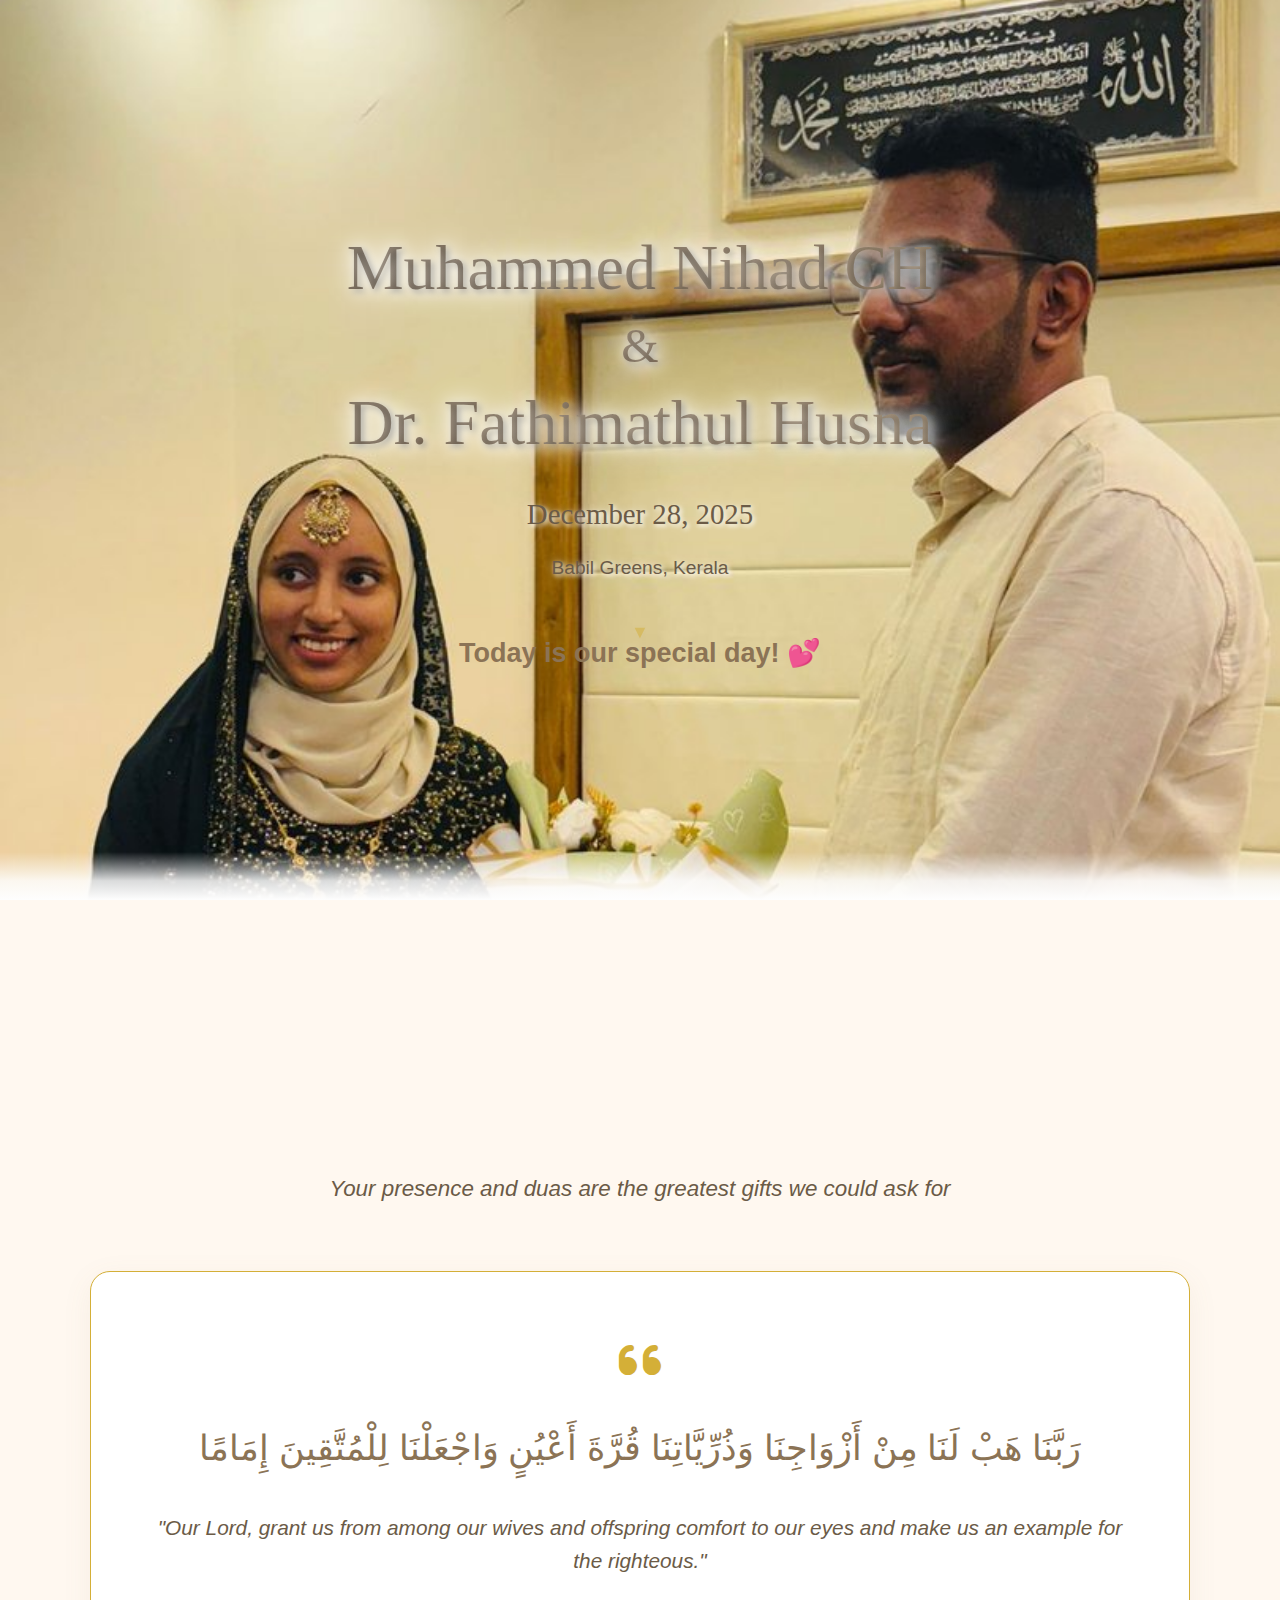
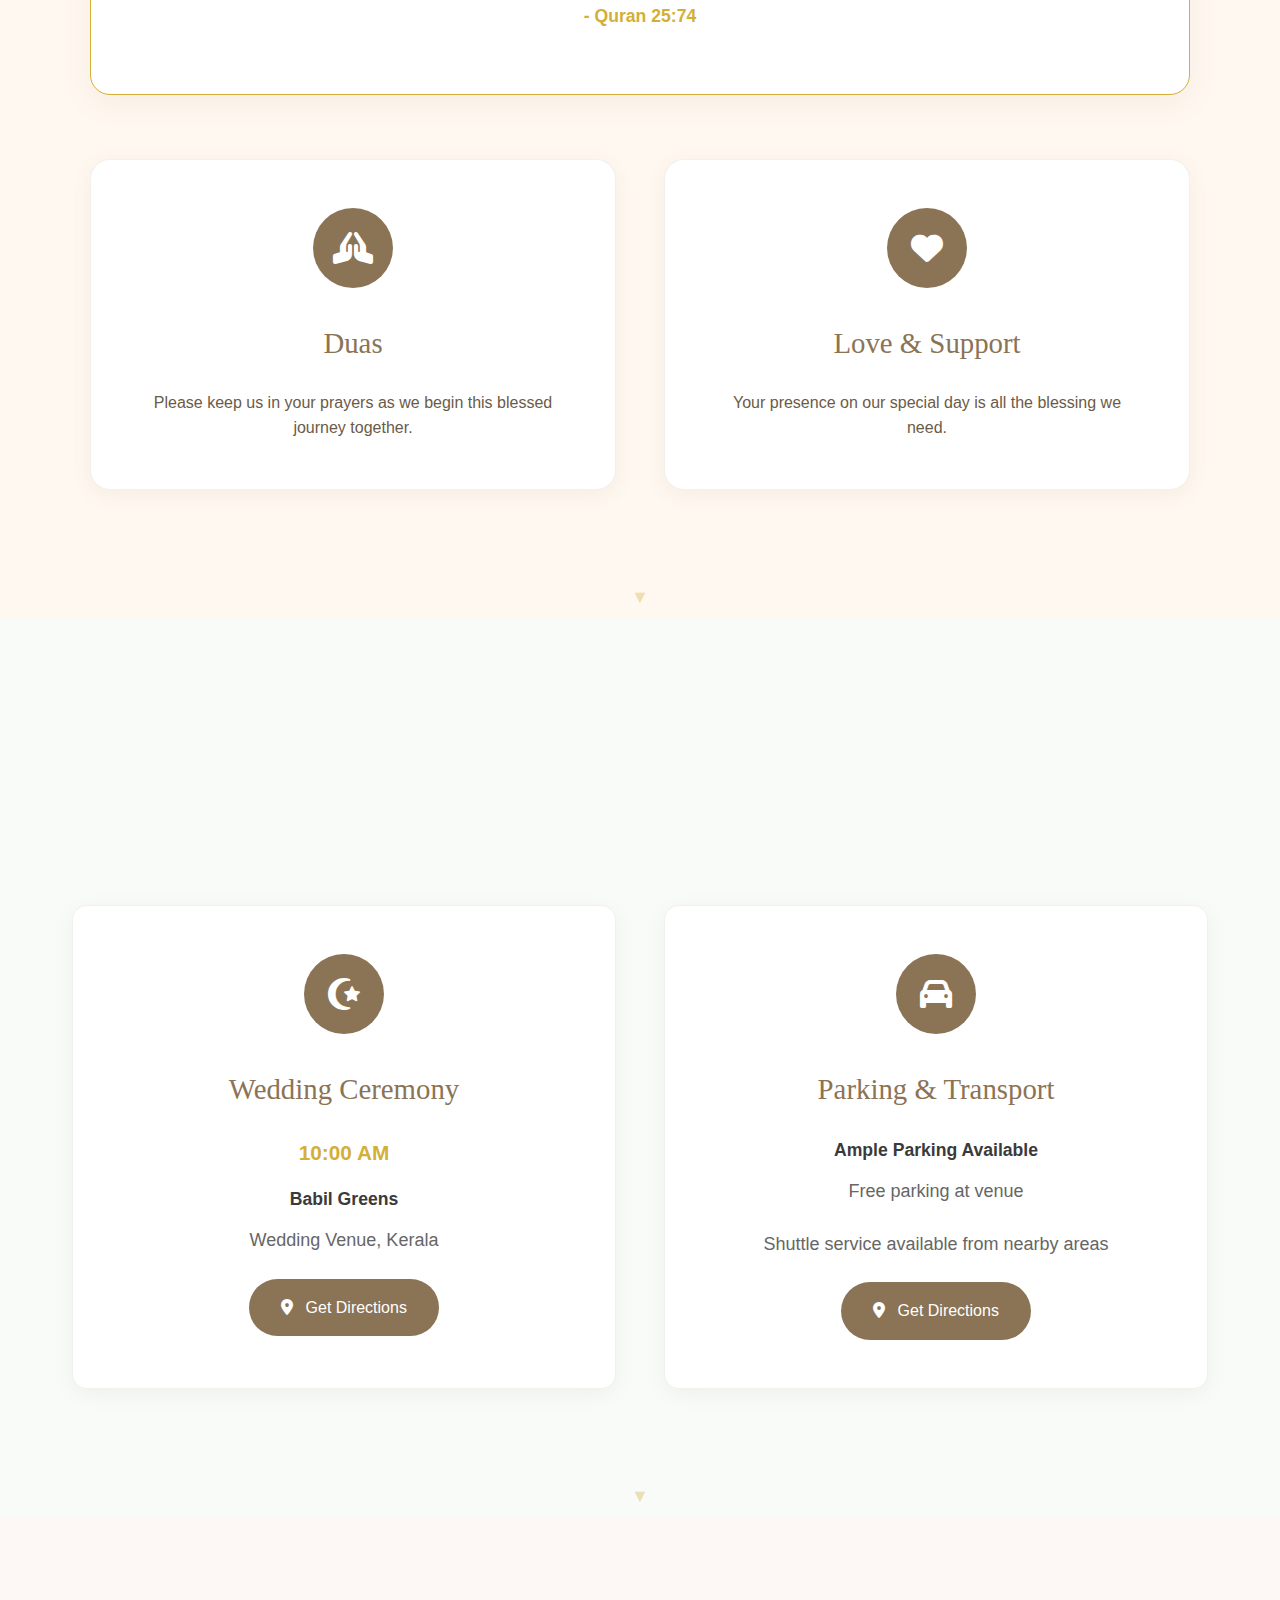
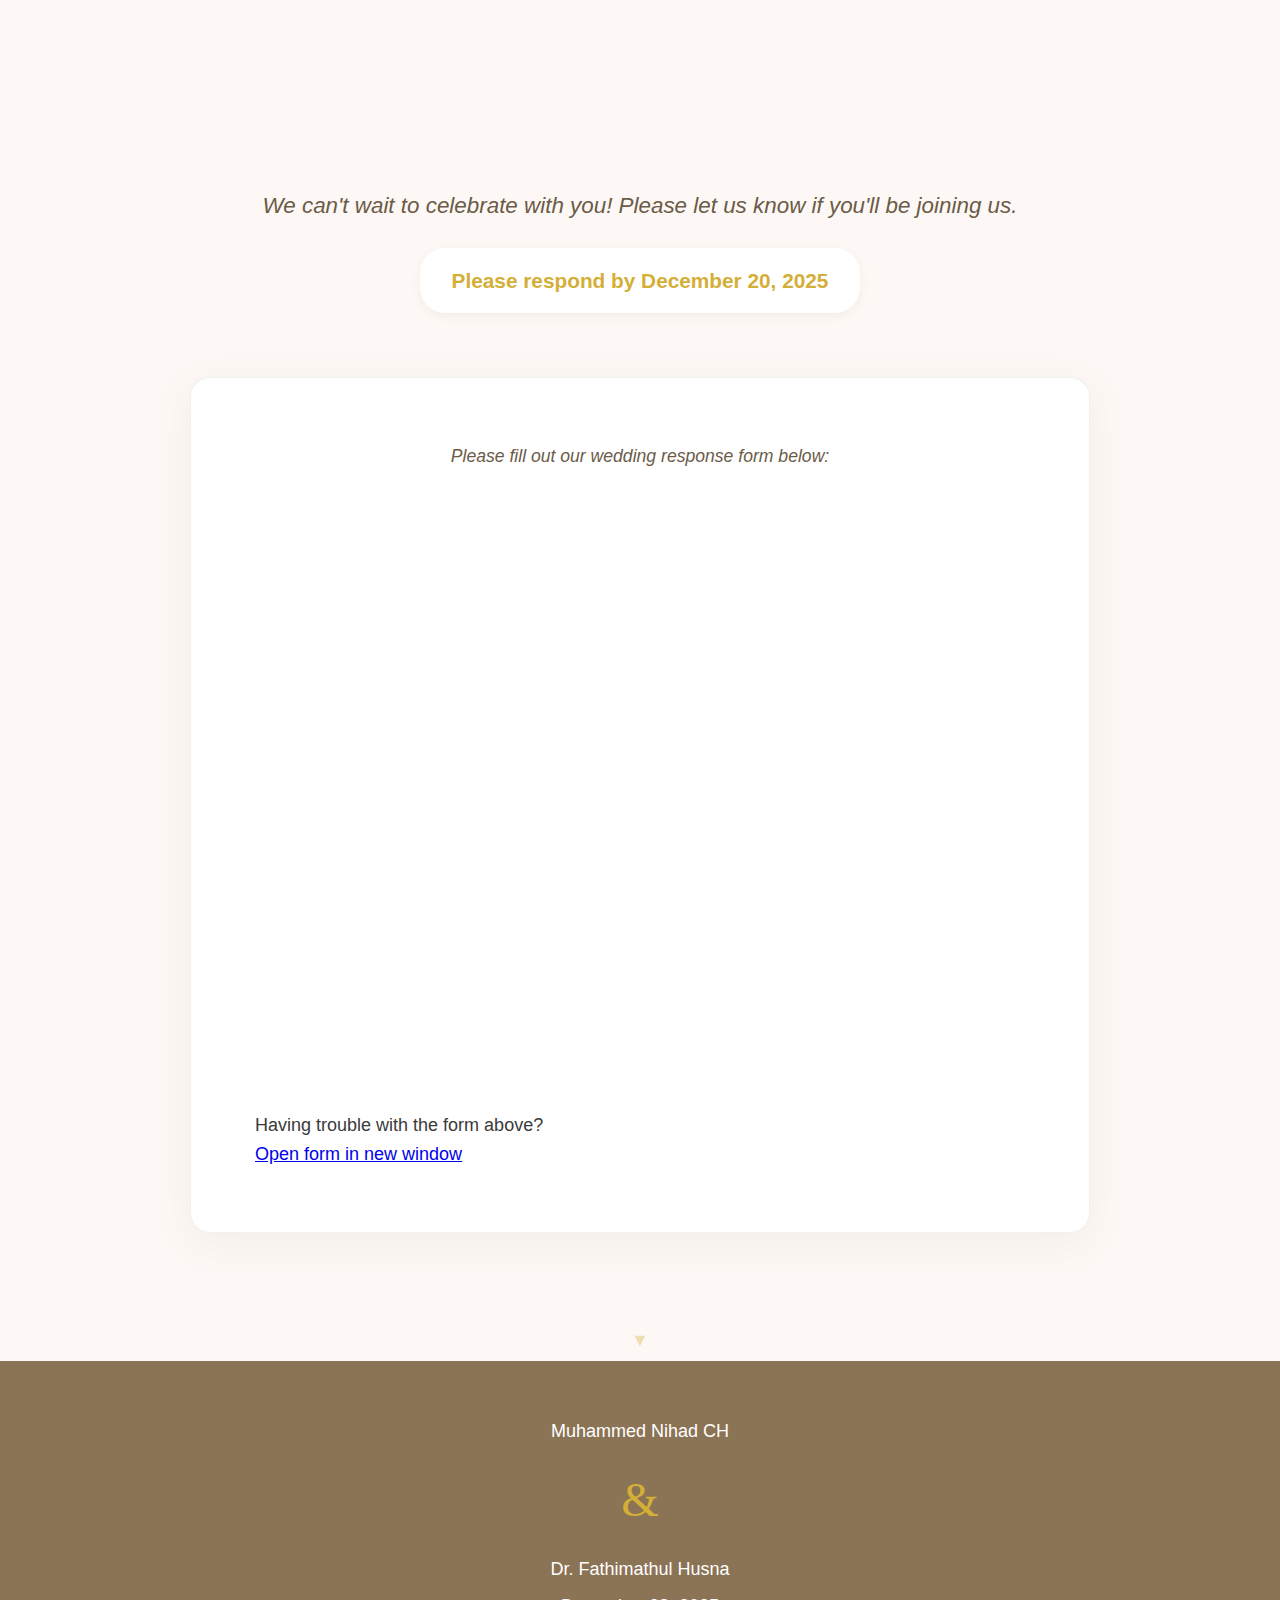
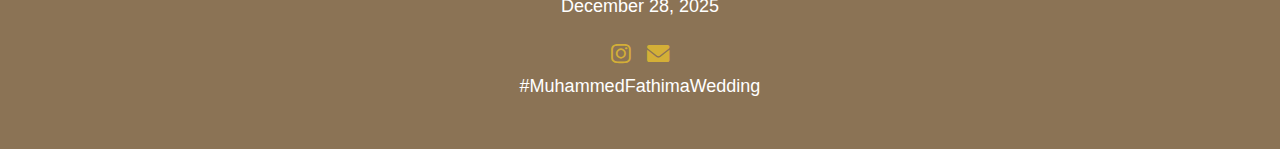
<file: index.html>
<!DOCTYPE html>
<html lang="en">
<head>
    <meta charset="UTF-8">
    <meta name="viewport" content="width=device-width, initial-scale=1.0">
    
    <!-- Mobile-friendly Security Headers -->
    <meta http-equiv="Content-Security-Policy" content="default-src 'self' 'unsafe-inline' 'unsafe-eval' https: data: blob:; script-src 'self' 'unsafe-inline' 'unsafe-eval' https:; style-src 'self' 'unsafe-inline' https:; img-src 'self' https: data: blob:; font-src 'self' https: data:; frame-src 'self' https:; connect-src 'self' https:;">
    <meta http-equiv="X-Content-Type-Options" content="nosniff">
    <meta http-equiv="Referrer-Policy" content="no-referrer-when-downgrade">
    
    <!-- Mobile viewport optimization -->
    <meta name="mobile-web-app-capable" content="yes">
    <meta name="apple-mobile-web-app-capable" content="yes">
    <meta name="apple-mobile-web-app-status-bar-style" content="default">
    <meta name="format-detection" content="telephone=no">
    
    <!-- Mobile compatibility -->
    <!-- Fallback for JavaScript-disabled browsers -->
    <noscript>
        <style>
            .hero { min-height: 400px !important; }
            .countdown { display: none !important; }
        </style>
    </noscript>
    
    <!-- Smart HTTPS redirect (no loops) -->
    <script>
        // Only redirect once and prevent loops
        (function() {
            var redirected = sessionStorage.getItem('https_redirected');
            
            // Only redirect if we haven't already done so and we're not on HTTPS
            if (!redirected && location.protocol !== 'https:' && location.hostname !== 'localhost') {
                sessionStorage.setItem('https_redirected', 'true');
                location.replace('https://muhnihch.github.io/wedding/');
                return;
            }
            
            // Clear the redirect flag if we're on HTTPS
            if (location.protocol === 'https:' && redirected) {
                sessionStorage.removeItem('https_redirected');
            }
        })();
    </script>
    
    <title>Our Wedding - Muhammed & Dr. Fathimathul Husna</title>
    
    <!-- Base styles for all devices -->
    <link rel="stylesheet" href="styles-base.css">

    <!-- Social sharing (Open Graph & Twitter Cards) -->
    <meta property="og:title" content="Muhammed & Dr. Husna — Wedding Invitation">
    <meta property="og:description" content="Join us on December 28, 2025 at Babil Greens, Kerala. Your duas & blessings mean the world to us.">
    <meta property="og:type" content="website">
    <meta property="og:url" content="https://nihadfathiwedding.info/">
    <meta property="og:image" content="https://nihadfathiwedding.info/assets/share.png?v=3">
    <meta property="og:image:secure_url" content="https://nihadfathiwedding.info/assets/share.png?v=3">
    <meta property="og:image:width" content="1200">
    <meta property="og:image:height" content="630">
    <meta property="og:image:alt" content="Muhammed & Husna Wedding Invitation">
    <meta property="og:image:type" content="image/png">
    <!-- Fallback SVG for platforms that support it -->
    <meta property="og:image" content="https://nihadfathiwedding.info/assets/share.svg">
    <meta property="og:site_name" content="Muhammed & Husna Wedding">

    <meta name="twitter:card" content="summary_large_image">
    <meta name="twitter:title" content="Muhammed & Dr. Husna — Wedding Invitation">
    <meta name="twitter:description" content="December 28, 2025 • Babil Greens, Kerala. We’d love to celebrate with you.">
    <meta name="twitter:image" content="https://nihadfathiwedding.info/assets/share.png?v=3">
    
    <!-- Desktop styles -->
    <link rel="stylesheet" href="styles-desktop-clean.css" media="screen and (min-width: 769px)">
    
    <!-- Mobile styles -->
    <link rel="stylesheet" href="styles-mobile-clean.css" media="screen and (max-width: 768px)">
    
    <!-- Fallback for older browsers -->
    <link rel="stylesheet" href="styles.css" media="screen and (max-width: 0px)">
    
    <!-- Progressive Web App -->
    <link rel="manifest" href="/manifest.json">
    <meta name="theme-color" content="#d4b896">
    
    <!-- Fonts and Icons -->
    <link href="https://fonts.googleapis.com/css2?family=Dancing+Script:wght@400;700&family=Playfair+Display:wght@300;400;700&family=Open+Sans:wght@300;400;600&display=swap" rel="stylesheet">
    <link rel="stylesheet" href="https://cdnjs.cloudflare.com/ajax/libs/font-awesome/6.0.0/css/all.min.css">
</head>
<body>


    <!-- Hero Section -->
    <section id="home" class="hero">
        <div class="hero-content">
            <h1 class="hero-title">
                <span class="groom-name">Muhammed Nihad CH</span>
                <span class="ampersand">&</span>
                <span class="bride-name">Dr. Fathimathul Husna</span>
            </h1>
            <p class="hero-date">December 28, 2025</p>
            <p class="hero-location">Babil Greens, Kerala</p>
            <div class="countdown" id="countdown">
                <div class="countdown-item">
                    <span class="countdown-number" id="days">00</span>
                    <span class="countdown-label">Days</span>
                </div>
                <div class="countdown-item">
                    <span class="countdown-number" id="hours">00</span>
                    <span class="countdown-label">Hours</span>
                </div>
                <div class="countdown-item">
                    <span class="countdown-number" id="minutes">00</span>
                    <span class="countdown-label">Minutes</span>
                </div>
                <div class="countdown-item">
                    <span class="countdown-number" id="seconds">00</span>
                    <span class="countdown-label">Seconds</span>
                </div>
            </div>
            <div class="scroll-hint" aria-hidden="true">▼</div>
        </div>
    </section>


    <!-- Blessings Section -->
    <section id="registry" class="registry-section section-scroll-hint">
        <div class="container">
            <h2 class="section-title">Your Duas & Blessings</h2>
            <p class="registry-subtitle">Your presence and duas are the greatest gifts we could ask for</p>
            
            <div class="blessings-content">
                <div class="islamic-quote">
                    <i class="fas fa-quote-left"></i>
                    <p class="arabic-text">رَبَّنَا هَبْ لَنَا مِنْ أَزْوَاجِنَا وَذُرِّيَّاتِنَا قُرَّةَ أَعْيُنٍ وَاجْعَلْنَا لِلْمُتَّقِينَ إِمَامًا</p>
                    <p class="translation">"Our Lord, grant us from among our wives and offspring comfort to our eyes and make us an example for the righteous."</p>
                    <p class="reference">- Quran 25:74</p>
                </div>
                
                <div class="blessing-cards">
                    <div class="blessing-card">
                        <div class="blessing-icon">
                            <i class="fas fa-hands-praying"></i>
                        </div>
                        <h3>Duas</h3>
                        <p>Please keep us in your prayers as we begin this blessed journey together.</p>
                    </div>
                    
                    <div class="blessing-card">
                        <div class="blessing-icon">
                            <i class="fas fa-heart"></i>
                        </div>
                        <h3>Love & Support</h3>
                        <p>Your presence on our special day is all the blessing we need.</p>
                    </div>
                </div>
            </div>
        </div>
    </section>

    <!-- Wedding Details Section -->
    <section id="details" class="details-section section-scroll-hint">
        <div class="container">
            <h2 class="section-title">Wedding Details</h2>
            <div class="details-grid">
                <div class="detail-card">
                    <div class="detail-icon">
                        <i class="fas fa-star-and-crescent"></i>
                    </div>
                    <h3>Wedding Ceremony</h3>
                    <p class="detail-time">10:00 AM</p>
                    <p class="detail-venue">Babil Greens</p>
                    <p class="detail-address">Wedding Venue, Kerala</p>
                    <a href="https://maps.app.goo.gl/nqvSmY2Jp6WK8e1t5" class="detail-button" target="_blank">
                        <i class="fas fa-map-marker-alt"></i> Get Directions
                    </a>
                </div>
                <div class="detail-card">
                    <div class="detail-icon">
                        <i class="fas fa-car"></i>
                    </div>
                    <h3>Parking & Transport</h3>
                    <p class="detail-venue">Ample Parking Available</p>
                    <p class="detail-address">Free parking at venue</p>
                    <p class="detail-info">Shuttle service available from nearby areas</p>
                    <a href="https://maps.app.goo.gl/nqvSmY2Jp6WK8e1t5" class="detail-button" target="_blank">
                        <i class="fas fa-map-marker-alt"></i> Get Directions
                    </a>
                </div>

            </div>
        </div>
    </section>

    <!-- RSVP Section -->
    <section id="rsvp" class="rsvp-section section-scroll-hint">
        <div class="container">
            <h2 class="section-title">Join Our Celebration</h2>
            <p class="rsvp-subtitle">We can't wait to celebrate with you! Please let us know if you'll be joining us.</p>
            <p class="rsvp-deadline">Please respond by December 20, 2025</p>
            
            <div class="google-form-container">
                <p class="form-instruction">Please fill out our wedding response form below:</p>
                
                <iframe 
                    src="https://docs.google.com/forms/d/e/1FAIpQLSeBQU91NaduWyIlPcv9bvi68wwDiBFOABbEkFS7-Wv5shAfHA/viewform?embedded=true" 
                    width="100%" 
                    height="1400" 
                    frameborder="0" 
                    marginheight="0" 
                    marginwidth="0"
                    class="google-form-iframe">
                    Loading…
                </iframe>
                
                <div class="form-fallback">
                    <p>Having trouble with the form above?</p>
                    <a href="https://docs.google.com/forms/d/e/1FAIpQLSeBQU91NaduWyIlPcv9bvi68wwDiBFOABbEkFS7-Wv5shAfHA/viewform" 
                       target="_blank" 
                       class="form-link">Open form in new window</a>
                </div>
            </div>
        </div>
    </section>

    <!-- Footer -->
    <footer class="footer">
        <div class="container">
            <div class="footer-content">
                <div class="footer-names">
                    <span class="groom-name">Muhammed Nihad CH</span>
                    <span class="ampersand">&</span>
                    <span class="bride-name">Dr. Fathimathul Husna</span>
                </div>
                <div class="footer-date">December 28, 2025</div>
                <div class="footer-social">
                    <a href="https://instagram.com" target="_blank" aria-label="Instagram" class="footer-icon">
                        <i class="fab fa-instagram"></i>
                    </a>
                    <a href="mailto:example@mail.com" aria-label="Email" class="footer-icon">
                        <i class="fas fa-envelope"></i>
                    </a>
                </div>
                <div class="footer-hashtag">#MuhammedFathimaWedding</div>
            </div>
        </div>
    </footer>



    <script src="script.js"></script>
</body>
</html>
</file>
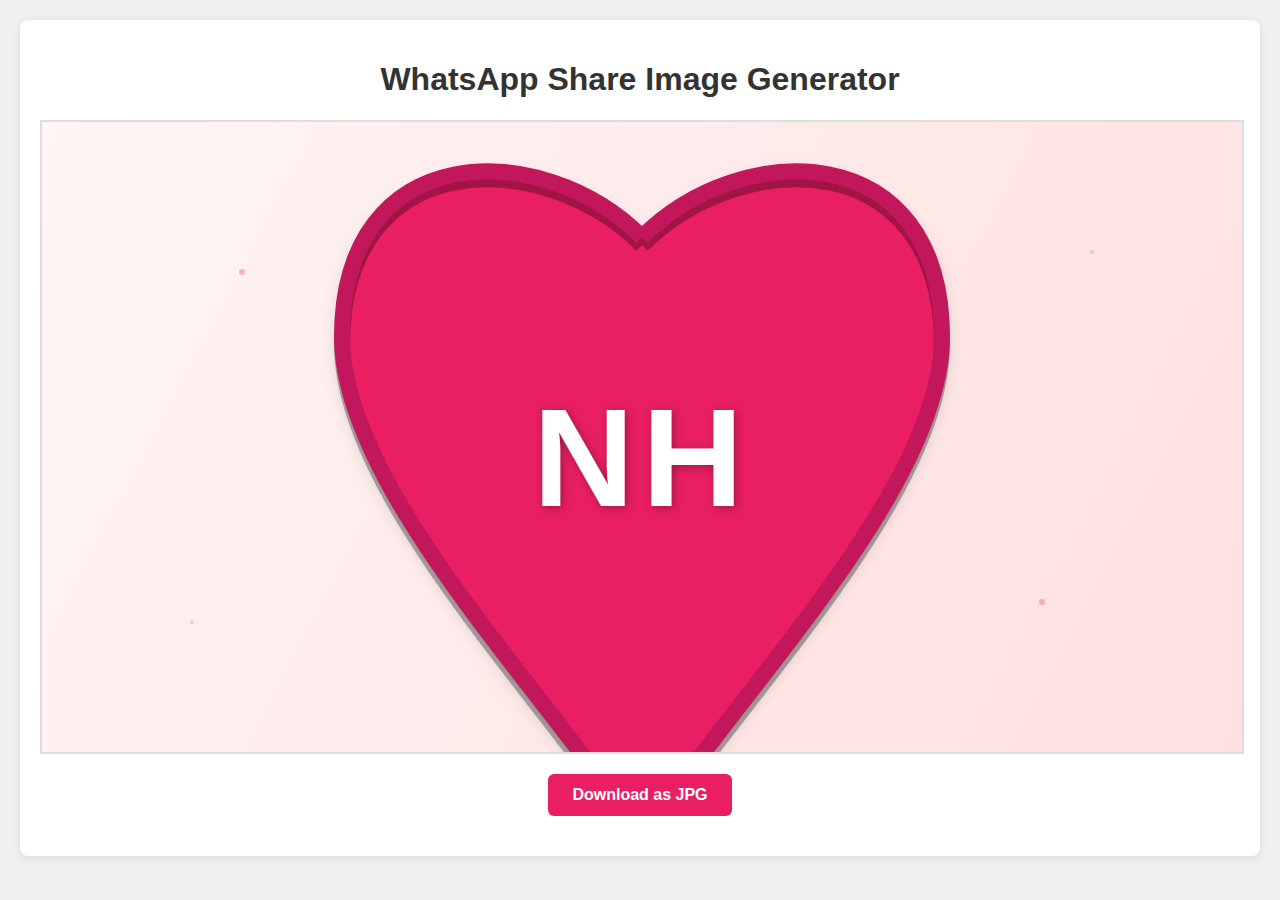
<file: generate-share-image.html>
<!DOCTYPE html>
<html lang="en">
<head>
    <meta charset="UTF-8">
    <meta name="viewport" content="width=device-width, initial-scale=1.0">
    <title>Generate Share Image</title>
    <style>
        body {
            margin: 0;
            padding: 20px;
            background: #f0f0f0;
            font-family: Arial, sans-serif;
        }
        .container {
            max-width: 1240px;
            margin: 0 auto;
            background: white;
            padding: 20px;
            border-radius: 8px;
            box-shadow: 0 2px 10px rgba(0,0,0,0.1);
        }
        canvas {
            border: 2px solid #ddd;
            display: block;
            margin: 20px auto;
        }
        button {
            display: block;
            margin: 20px auto;
            padding: 12px 24px;
            background: #e91e63;
            color: white;
            border: none;
            border-radius: 6px;
            font-size: 16px;
            cursor: pointer;
            font-weight: bold;
        }
        button:hover {
            background: #c2185b;
        }
        h1 {
            text-align: center;
            color: #333;
        }
    </style>
</head>
<body>
    <div class="container">
        <h1>WhatsApp Share Image Generator</h1>
        <canvas id="shareCanvas" width="1200" height="630"></canvas>
        <button onclick="downloadImage()">Download as JPG</button>
    </div>

    <script>
        const canvas = document.getElementById('shareCanvas');
        const ctx = canvas.getContext('2d');

        // Create gradient background
        const gradient = ctx.createLinearGradient(0, 0, 1200, 630);
        gradient.addColorStop(0, '#fff5f5');
        gradient.addColorStop(1, '#ffe0e0');
        ctx.fillStyle = gradient;
        ctx.fillRect(0, 0, 1200, 630);

        // Draw heart shape
        function drawHeart(x, y, size) {
            ctx.save();
            ctx.translate(x, y);
            ctx.scale(size / 200, size / 200);
            
            // Heart path
            ctx.beginPath();
            ctx.moveTo(0, -100);
            ctx.bezierCurveTo(-50, -150, -150, -150, -150, -50);
            ctx.bezierCurveTo(-150, 25, -50, 125, 0, 200);
            ctx.bezierCurveTo(50, 125, 150, 25, 150, -50);
            ctx.bezierCurveTo(150, -150, 50, -150, 0, -100);
            
            // Shadow
            ctx.shadowColor = 'rgba(0, 0, 0, 0.3)';
            ctx.shadowBlur = 20;
            ctx.shadowOffsetX = 0;
            ctx.shadowOffsetY = 8;
            
            // Fill heart
            ctx.fillStyle = '#e91e63';
            ctx.fill();
            
            // Stroke
            ctx.shadowBlur = 0;
            ctx.strokeStyle = '#c2185b';
            ctx.lineWidth = 8;
            ctx.stroke();
            
            ctx.restore();
        }

        // Draw NH text
        function drawText() {
            ctx.save();
            ctx.translate(600, 315);
            
            // Text shadow
            ctx.shadowColor = 'rgba(0, 0, 0, 0.3)';
            ctx.shadowBlur = 10;
            ctx.shadowOffsetX = 2;
            ctx.shadowOffsetY = 2;
            
            ctx.fillStyle = '#ffffff';
            ctx.font = 'bold 140px Arial, sans-serif';
            ctx.textAlign = 'center';
            ctx.textBaseline = 'middle';
            ctx.letterSpacing = '8px';
            ctx.fillText('NH', 0, 30);
            
            ctx.restore();
        }

        // Draw decorative dots
        function drawDots() {
            ctx.fillStyle = '#e91e63';
            ctx.globalAlpha = 0.3;
            ctx.beginPath();
            ctx.arc(200, 150, 3, 0, Math.PI * 2);
            ctx.fill();
            
            ctx.beginPath();
            ctx.arc(1000, 480, 3, 0, Math.PI * 2);
            ctx.fill();
            
            ctx.globalAlpha = 0.2;
            ctx.beginPath();
            ctx.arc(150, 500, 2, 0, Math.PI * 2);
            ctx.fill();
            
            ctx.beginPath();
            ctx.arc(1050, 130, 2, 0, Math.PI * 2);
            ctx.fill();
            
            ctx.globalAlpha = 1;
        }

        // Draw everything
        drawHeart(600, 315, 400);
        drawText();
        drawDots();

        // Download function
        function downloadImage() {
            canvas.toBlob(function(blob) {
                const url = URL.createObjectURL(blob);
                const a = document.createElement('a');
                a.href = url;
                a.download = 'share.jpg';
                document.body.appendChild(a);
                a.click();
                document.body.removeChild(a);
                URL.revokeObjectURL(url);
            }, 'image/jpeg', 0.95);
        }
    </script>
</body>
</html>
</file>
<file: styles-base.css>
/* Base styles shared between mobile and desktop */
/* CSS Variables for consistent theming */
:root {
    --primary-color: #d4b896;
    --secondary-color: #b8956f;
    --accent-color: #ffffff;
    --text-dark: #2c2c2c;
    --text-light: #ffffff;
    --background-light: #ffffff;
    --cashew-light: #f5f0e8;
    --pastel-green: #e8f5e8;
    --pastel-green-light: #f0f8f0;
    --shadow: rgba(0, 0, 0, 0.1);
    --transition: all 0.3s ease;
}

/* Reset and Base Styles */
* {
    margin: 0;
    padding: 0;
    box-sizing: border-box;
}

body {
    font-family: 'Open Sans', sans-serif;
    line-height: 1.6;
    color: var(--text-dark);
    overflow-x: hidden;
}

/* Common utility classes */
.fade-in-up {
    animation: fadeInUp 0.8s ease-out;
}

@keyframes fadeInUp {
    from {
        opacity: 0;
        transform: translateY(30px);
    }
    to {
        opacity: 1;
        transform: translateY(0);
    }
}

/* Smooth scrolling */
html {
    scroll-behavior: smooth;
}
</file>
<file: styles-desktop-clean.css>
/* Desktop-specific styles for wedding website - Clean & Elegant */
/* CSS Variables for consistent theming */
:root {
    --primary-color: #8B7355;
    --secondary-color: #6B5B47;
    --accent-color: #ffffff;
    --text-dark: #3A3A3A;
    --text-light: #ffffff;
    --background-light: #ffffff;
    --soft-cream: #FFF8F0;
    --light-sage: #F8FBF8;
    --pale-blush: #FDF8F5;
    --warm-white: #FEFEFE;
    --gentle-shadow: rgba(139, 115, 85, 0.08);
    --soft-shadow: rgba(0, 0, 0, 0.05);
    --transition: all 0.3s ease;
    --gold-accent: #D4AF37;
    --section-bg: #FCFCFC;
}

/* Reset and Base Styles */
* {
    margin: 0;
    padding: 0;
    box-sizing: border-box;
}

body {
    font-family: 'Open Sans', sans-serif;
    line-height: 1.6;
    color: var(--text-dark);
    overflow-x: hidden;
    overflow-y: auto;
    -webkit-overflow-scrolling: touch; /* Smooth scrolling on all devices */
    touch-action: pan-y pinch-zoom; /* Allow vertical scroll and pinch zoom */
    font-size: 18px;
    background: var(--background-light);
}

html {
    -webkit-overflow-scrolling: touch;
    touch-action: pan-y pinch-zoom;
    scroll-behavior: smooth;
}

.container {
    max-width: 1200px;
    margin: 0 auto;
    padding: 0 2rem;
}

/* Typography */
.section-title {
    font-family: 'Playfair Display', serif;
    font-size: 3rem;
    font-weight: 400;
    text-align: center;
    margin-bottom: 3rem;
    color: var(--primary-color);
    position: relative;
}

.section-title:after {
    content: '';
    display: block;
    width: 80px;
    height: 2px;
    background: var(--gold-accent);
    margin: 1rem auto;
    border-radius: 1px;
}

/* Hero Section */
.hero {
    height: 100vh;
    min-height: 700px;
    position: relative;
    display: flex;
    align-items: center;
    justify-content: center;
    text-align: center;
    background-image: url('assets/hero-background.jpg');
    background-size: cover;
    background-position: center center;
    background-repeat: no-repeat;
    background-attachment: fixed; /* Fixed background - stays static while content scrolls */
    padding: 2rem 0;
    overflow: hidden;
}

/* Responsive background sizing for different screen sizes */
@media (max-width: 1920px) {
    .hero {
        background-size: cover;
        background-position: center center;
    }
}

@media (max-width: 1440px) {
    .hero {
        background-size: cover;
        background-position: center 30%;
    }
}

@media (max-width: 1024px) {
    .hero {
        background-position: center 40%;
    }
}

/* Overlay for text readability */
.hero-overlay {
    position: absolute;
    top: 0;
    left: 0;
    width: 100%;
    height: 100%;
    background: linear-gradient(
        135deg,
        rgba(245, 240, 232, 0.75) 0%,
        rgba(255, 255, 255, 0.85) 50%,
        rgba(245, 240, 232, 0.75) 100%
    );
    z-index: 1;
    pointer-events: none;
}

.hero::after {
    content: '';
    position: absolute;
    bottom: 0;
    left: 0;
    right: 0;
    height: 48px;
    background: linear-gradient(
        to bottom,
        rgba(254, 254, 254, 0) 0%,
        rgba(254, 254, 254, 0.85) 60%,
        rgba(254, 254, 254, 1) 100%
    );
    pointer-events: none;
}

.scroll-hint {
    position: absolute;
    bottom: 28px;
    left: 50%;
    transform: translateX(-50%);
    font-size: 18px;
    color: var(--gold-accent);
    opacity: 0.5;
    pointer-events: none;
}

/* Subtle scroll hint chevron for sections (desktop) */
.section-scroll-hint {
    position: relative;
}

.section-scroll-hint::after {
    content: '▼';
    position: absolute;
    bottom: 12px;
    left: 50%;
    transform: translateX(-50%);
    font-size: 18px;
    line-height: 1;
    color: var(--gold-accent);
    opacity: 0.35;
    pointer-events: none;
    z-index: 1;
}

.hero-content {
    position: relative;
    z-index: 2;
    color: var(--text-dark);
    max-width: 800px;
}

.hero-title {
    font-family: 'Playfair Display', serif;
    font-size: 4rem;
    font-weight: 300;
    margin-bottom: 2rem;
    line-height: 1.1;
    color: var(--primary-color);
    text-shadow: 
        3px 3px 6px rgba(0, 0, 0, 0.3),
        0 0 20px rgba(255, 255, 255, 0.8),
        0 0 40px rgba(255, 255, 255, 0.5);
    background: linear-gradient(135deg, var(--secondary-color) 0%, var(--primary-color) 100%);
    -webkit-background-clip: text;
    -webkit-text-fill-color: transparent;
    background-clip: text;
    filter: drop-shadow(2px 2px 4px rgba(255, 255, 255, 0.9));
}

.bride-name, .groom-name {
    display: block;
    font-weight: 400;
    margin: 0.5rem 0;
}

.ampersand {
    font-family: 'Dancing Script', cursive;
    font-size: 3rem;
    margin: 1rem 0;
    color: var(--gold-accent);
    display: block;
}

.hero-date {
    font-family: 'Playfair Display', serif;
    font-size: 1.8rem;
    margin-bottom: 1rem;
    color: var(--secondary-color);
    font-weight: 300;
    text-shadow: 
        2px 2px 4px rgba(255, 255, 255, 0.9),
        0 0 10px rgba(255, 255, 255, 0.6);
}

.hero-location {
    font-size: 1.2rem;
    margin-bottom: 3rem;
    color: var(--secondary-color);
    text-shadow: 
        2px 2px 4px rgba(255, 255, 255, 0.9),
        0 0 10px rgba(255, 255, 255, 0.6);
}

/* Countdown Timer */
.countdown {
    display: flex;
    justify-content: center;
    gap: 2rem;
    flex-wrap: wrap;
    margin-top: 2rem;
}

.countdown-item {
    text-align: center;
    background: rgba(255, 255, 255, 0.95);
    backdrop-filter: blur(10px);
    padding: 1.5rem 1rem;
    border-radius: 12px;
    border: 2px solid var(--gold-accent);
    min-width: 120px;
    box-shadow: 
        0 4px 15px rgba(0, 0, 0, 0.2),
        0 0 20px rgba(255, 255, 255, 0.8) inset;
    transition: var(--transition);
}

.countdown-item:hover {
    transform: translateY(-3px);
    box-shadow: 0 8px 25px var(--gentle-shadow);
}

.countdown-number {
    display: block;
    font-family: 'Playfair Display', serif;
    font-size: 2.5rem;
    font-weight: 600;
    color: var(--primary-color);
}

.countdown-label {
    font-size: 1rem;
    color: var(--secondary-color);
    text-transform: uppercase;
    letter-spacing: 1px;
    font-weight: 500;
}

.scroll-indicator {
    display: none;
}

.scroll-circle {
    width: 44px;
    height: 44px;
    border-radius: 50%;
    border: none;
    background: var(--primary-color);
    color: var(--text-light);
    font-size: 1.4rem;
    cursor: pointer;
    box-shadow: 0 4px 12px var(--gentle-shadow);
    display: flex;
    align-items: center;
    justify-content: center;
    transition: var(--transition);
}

.scroll-circle:hover {
    background: var(--secondary-color);
    transform: translateY(-2px);
    box-shadow: 0 6px 18px var(--gentle-shadow);
}

.cta-button {
    display: inline-block;
    background: var(--primary-color);
    color: var(--text-light);
    padding: 1.2rem 2.5rem;
    border-radius: 35px;
    text-decoration: none;
    font-weight: 600;
    margin-top: 2.5rem;
    font-size: 1.1rem;
    transition: var(--transition);
    box-shadow: 0 6px 20px var(--gentle-shadow);
}

.cta-button:hover {
    background: var(--secondary-color);
    transform: translateY(-3px);
    box-shadow: 0 8px 25px var(--gentle-shadow);
}

/* Wedding Details Section */
.details-section {
    padding: 8rem 0;
    background: var(--light-sage);
}

.details-grid {
    display: grid;
    grid-template-columns: repeat(auto-fit, minmax(350px, 1fr));
    gap: 3rem;
    margin-top: 4rem;
}

.detail-card {
    background: var(--background-light);
    padding: 3rem;
    border-radius: 15px;
    text-align: center;
    transition: var(--transition);
    box-shadow: 0 5px 20px var(--gentle-shadow);
    border: 1px solid rgba(139, 115, 85, 0.1);
}

.detail-card:hover {
    transform: translateY(-5px);
    box-shadow: 0 10px 30px var(--gentle-shadow);
}

.detail-icon {
    width: 80px;
    height: 80px;
    background: var(--primary-color);
    border-radius: 50%;
    margin: 0 auto 2rem;
    display: flex;
    align-items: center;
    justify-content: center;
    font-size: 2rem;
    color: white;
}

.detail-card h3 {
    font-family: 'Playfair Display', serif;
    font-size: 1.8rem;
    color: var(--primary-color);
    margin-bottom: 1.5rem;
    font-weight: 400;
}

.detail-time {
    font-size: 1.3rem;
    font-weight: 600;
    color: var(--gold-accent);
    margin-bottom: 1rem;
}

.detail-venue {
    font-weight: 600;
    margin-bottom: 0.8rem;
    font-size: 1.1rem;
    color: var(--text-dark);
}

.detail-address, .detail-info {
    color: #666;
    margin-bottom: 1.5rem;
    line-height: 1.6;
}

.detail-button {
    display: inline-block;
    background: var(--primary-color);
    color: white;
    padding: 1rem 2rem;
    border-radius: 30px;
    text-decoration: none;
    transition: var(--transition);
    font-weight: 500;
    font-size: 1rem;
    min-height: 50px;
    min-width: 150px;
}

.detail-button i {
    margin-right: 0.5rem;
}

.detail-button:hover {
    background: var(--secondary-color);
    transform: translateY(-3px);
    box-shadow: 0 8px 20px var(--gentle-shadow);
}

/* RSVP Section */
.rsvp-section {
    padding: 8rem 0;
    background: var(--pale-blush);
}

.rsvp-subtitle {
    text-align: center;
    font-size: 1.4rem;
    color: var(--secondary-color);
    margin-bottom: 1.5rem;
    font-style: italic;
}

.rsvp-deadline {
    text-align: center;
    font-weight: 600;
    color: var(--gold-accent);
    margin: 0 auto 4rem auto;
    font-size: 1.3rem;
    background: var(--background-light);
    display: block;
    width: fit-content;
    padding: 1rem 2rem;
    border-radius: 25px;
    box-shadow: 0 3px 10px var(--gentle-shadow);
}

/* Google Forms Integration */
.form-instruction {
    text-align: center;
    font-size: 1.1rem;
    color: var(--secondary-color);
    margin-bottom: 2rem;
    font-weight: 500;
    font-style: italic;
}

.google-form-container {
    max-width: 900px;
    margin: 0 auto;
    background: var(--background-light);
    padding: 4rem;
    border-radius: 20px;
    box-shadow: 0 10px 40px var(--gentle-shadow);
    border: 1px solid rgba(139, 115, 85, 0.1);
}

.google-form-container iframe {
    width: 100%;
    height: 600px;
    border: none;
    border-radius: 10px;
}

/* Custom RSVP Form Styles */
.custom-rsvp-form {
    width: 100%;
}

.form-group {
    margin-bottom: 2rem;
}

.form-label {
    display: block;
    margin-bottom: 0.8rem;
    font-weight: 600;
    color: var(--secondary-color);
    font-size: 1.1rem;
    font-family: 'Playfair Display', serif;
}

.required-asterisk {
    color: #d32f2f;
    margin-left: 2px;
}

.form-select,
.form-textarea {
    width: 100%;
    padding: 1rem 1.2rem;
    border: 2px solid rgba(139, 115, 85, 0.3);
    border-radius: 10px;
    font-size: 1rem;
    font-family: 'Open Sans', sans-serif;
    background: #ffffff;
    color: var(--text-dark);
    transition: all 0.3s ease;
    box-sizing: border-box;
}

.form-select:focus,
.form-textarea:focus {
    outline: none;
    border-color: var(--primary-color);
    box-shadow: 0 0 0 3px rgba(212, 184, 150, 0.2);
    background: #fffef9;
}

.form-select:hover {
    border-color: rgba(139, 115, 85, 0.5);
}

.form-textarea {
    resize: vertical;
    min-height: 120px;
    line-height: 1.6;
}

.error-message {
    display: block;
    color: #d32f2f;
    font-size: 0.875rem;
    margin-top: 0.5rem;
    min-height: 1.5rem;
    font-style: italic;
}

.form-submit-group {
    margin-top: 2.5rem;
    margin-bottom: 1rem;
}

.submit-button {
    width: 100%;
    background: linear-gradient(135deg, var(--primary-color), var(--secondary-color));
    color: white;
    padding: 1.3rem 2rem;
    border: none;
    border-radius: 12px;
    font-size: 1.1rem;
    font-weight: 600;
    font-family: 'Playfair Display', serif;
    cursor: pointer;
    transition: all 0.3s ease;
    box-shadow: 0 4px 15px rgba(212, 184, 150, 0.3);
    position: relative;
}

.submit-button:hover:not(:disabled) {
    transform: translateY(-2px);
    box-shadow: 0 6px 20px rgba(212, 184, 150, 0.4);
    background: linear-gradient(135deg, var(--secondary-color), var(--primary-color));
}

.submit-button:active:not(:disabled) {
    transform: translateY(0);
}

.submit-button:disabled {
    opacity: 0.7;
    cursor: not-allowed;
}

.form-success-message {
    background: linear-gradient(135deg, #e8f5e8, #f0f8f0);
    border: 2px solid #4caf50;
    border-radius: 12px;
    padding: 2rem;
    text-align: center;
    margin-top: 2rem;
    animation: slideIn 0.5s ease;
}

.form-success-message i {
    font-size: 3rem;
    color: #4caf50;
    margin-bottom: 1rem;
}

.form-success-message h3 {
    color: var(--secondary-color);
    margin-bottom: 0.5rem;
    font-family: 'Playfair Display', serif;
}

.form-success-message p {
    color: #666;
    line-height: 1.6;
}

.form-error-message {
    background: #ffebee;
    border: 2px solid #d32f2f;
    border-radius: 12px;
    padding: 1.5rem;
    text-align: center;
    margin-top: 1rem;
    animation: slideIn 0.5s ease;
}

.form-error-message i {
    font-size: 2rem;
    color: #d32f2f;
    margin-bottom: 0.5rem;
}

.form-error-message p {
    color: #c62828;
    margin: 0;
}

@keyframes slideIn {
    from {
        opacity: 0;
        transform: translateY(-10px);
    }
    to {
        opacity: 1;
        transform: translateY(0);
    }
}

/* Blessings Section */
.registry-section {
    padding: 8rem 0;
    background: var(--soft-cream);
}

.registry-subtitle {
    text-align: center;
    font-size: 1.4rem;
    color: var(--secondary-color);
    margin-bottom: 4rem;
    font-style: italic;
}

.blessings-content {
    max-width: 1100px;
    margin: 0 auto;
}

.islamic-quote {
    background: var(--background-light);
    padding: 4rem;
    border-radius: 20px;
    text-align: center;
    margin-bottom: 4rem;
    box-shadow: 0 8px 30px var(--gentle-shadow);
    border: 1px solid var(--gold-accent);
}

.islamic-quote i {
    color: var(--gold-accent);
    font-size: 3rem;
    margin-bottom: 2rem;
}

.arabic-text {
    font-size: 2.2rem;
    color: var(--primary-color);
    margin-bottom: 2rem;
    line-height: 1.8;
    font-weight: 500;
}

.translation {
    font-style: italic;
    font-size: 1.3rem;
    color: var(--secondary-color);
    margin-bottom: 1.5rem;
    line-height: 1.6;
}

.reference {
    font-weight: 600;
    color: var(--gold-accent);
    font-size: 1.1rem;
}

.blessing-cards {
    display: grid;
    grid-template-columns: repeat(auto-fit, minmax(350px, 1fr));
    gap: 3rem;
}

.blessing-card {
    background: var(--background-light);
    padding: 3rem;
    border-radius: 20px;
    text-align: center;
    box-shadow: 0 5px 20px var(--gentle-shadow);
    transition: var(--transition);
    border: 1px solid rgba(139, 115, 85, 0.1);
}

.blessing-card:hover {
    transform: translateY(-5px);
    box-shadow: 0 10px 30px var(--gentle-shadow);
}

.blessing-icon {
    width: 80px;
    height: 80px;
    background: var(--primary-color);
    border-radius: 50%;
    margin: 0 auto 2rem;
    display: flex;
    align-items: center;
    justify-content: center;
    font-size: 2rem;
    color: white;
}

.blessing-card h3 {
    font-family: 'Playfair Display', serif;
    font-size: 1.8rem;
    color: var(--primary-color);
    margin-bottom: 1.5rem;
    font-weight: 400;
}

.blessing-card p {
    color: var(--secondary-color);
    line-height: 1.6;
    font-size: 1rem;
}

/* Footer */
.footer {
    background: var(--primary-color);
    color: var(--text-light);
    text-align: center;
    padding: 3rem 0;
}

.footer p {
    margin-bottom: 1rem;
    opacity: 0.9;
}

.footer-heart {
    color: var(--gold-accent);
    font-size: 1.2rem;
    margin: 0 0.5rem;
}

.footer-social {
    margin-top: 1rem;
    display: flex;
    justify-content: center;
    gap: 1rem;
}

.footer-social a,
.footer-icon {
    color: var(--gold-accent);
    font-size: 1.4rem;
    text-decoration: none;
}

.footer-social a:hover {
    color: var(--text-light);
}

/* Responsive Design */
@media (max-width: 768px) {
    .hero-title {
        font-size: 2.5rem;
    }
    
    .countdown {
        gap: 1rem;
    }
    
    .countdown-item {
        min-width: 80px;
        padding: 1rem 0.5rem;
    }
    
    .section-title {
        font-size: 2.2rem;
    }
}
</file>
<file: styles-mobile-clean.css>
/* Mobile-specific styles for wedding website - Clean & Elegant */
/* CSS Variables for consistent theming */
:root {
    --primary-color: #8B7355;
    --secondary-color: #6B5B47;
    --accent-color: #ffffff;
    --text-dark: #3A3A3A;
    --text-light: #ffffff;
    --background-light: #ffffff;
    --soft-cream: #FFF8F0;
    --light-sage: #F8FBF8;
    --pale-blush: #FDF8F5;
    --warm-white: #FEFEFE;
    --gentle-shadow: rgba(139, 115, 85, 0.08);
    --soft-shadow: rgba(0, 0, 0, 0.05);
    --transition: all 0.3s ease;
    --gold-accent: #D4AF37;
    --section-bg: #FCFCFC;
}

/* Reset and Base Styles */
* {
    margin: 0;
    padding: 0;
    box-sizing: border-box;
}

body {
    font-family: 'Open Sans', sans-serif;
    line-height: 1.6;
    color: var(--text-dark);
    overflow-x: hidden;
    overflow-y: auto;
    -webkit-overflow-scrolling: touch; /* Smooth scrolling on iOS/Android */
    touch-action: pan-y; /* Allow vertical scrolling, prevent horizontal */
    font-size: 16px;
    background: var(--background-light);
}

html {
    -webkit-overflow-scrolling: touch;
    touch-action: pan-y;
}

.container {
    max-width: 100%;
    margin: 0 auto;
    padding: 0 15px;
}

/* Typography */
.section-title {
    font-family: 'Playfair Display', serif;
    font-size: 2.2rem;
    font-weight: 400;
    text-align: center;
    margin-bottom: 2rem;
    color: var(--primary-color);
    position: relative;
    line-height: 1.2;
    padding: 0 1rem;
}

.section-title:after {
    content: '';
    display: block;
    width: 60px;
    height: 2px;
    background: var(--gold-accent);
    margin: 1rem auto;
    border-radius: 1px;
}

/* Hero Section */
.hero {
    height: 70vh;
    min-height: 600px;
    position: relative;
    display: flex;
    align-items: center;
    justify-content: center;
    text-align: center;
    background-image: url('assets/hero-background.jpg');
    background-size: cover;
    background-position: center 40%;
    background-repeat: no-repeat;
    background-attachment: scroll; /* Scroll on mobile for better compatibility */
    padding: 1.5rem 0;
    overflow: hidden;
}

/* Mobile-specific background positioning */
@media (max-width: 768px) {
    .hero {
        background-image: url('assets/hero-background.jpg');
        background-position: center 45%;
        background-size: cover;
        background-repeat: no-repeat;
        background-attachment: scroll;
        min-height: 500px;
    }
}

@media (max-width: 480px) {
    .hero {
        background-image: url('assets/hero-background.jpg');
        background-position: center 50%;
        background-size: cover;
        background-repeat: no-repeat;
        background-attachment: scroll;
        min-height: 450px;
        height: 65vh;
    }
}

/* Landscape mobile orientation */
@media (max-width: 768px) and (orientation: landscape) {
    .hero {
        height: 100vh;
        min-height: 500px;
        background-position: center 35%;
    }
}

/* Overlay for text readability - Mobile */
.hero-overlay {
    position: absolute;
    top: 0;
    left: 0;
    width: 100%;
    height: 100%;
    background: linear-gradient(
        135deg,
        rgba(245, 240, 232, 0.8) 0%,
        rgba(255, 255, 255, 0.9) 50%,
        rgba(245, 240, 232, 0.8) 100%
    );
    z-index: 1;
    pointer-events: none;
}
.hero::after {
    content: '';
    position: absolute;
    bottom: 0;
    left: 0;
    right: 0;
    height: 40px;
    background: linear-gradient(
        to bottom,
        rgba(254, 254, 254, 0) 0%,
        rgba(254, 254, 254, 0.85) 60%,
        rgba(254, 254, 254, 1) 100%
    );
    pointer-events: none;
}

.scroll-hint {
    position: absolute;
    bottom: 20px;
    left: 50%;
    transform: translateX(-50%);
    font-size: 16px;
    color: var(--gold-accent);
    opacity: 0.6;
    pointer-events: none;
}

/* Subtle scroll hint chevron for sections (mobile) */
.section-scroll-hint {
    position: relative;
}

.section-scroll-hint::after {
    content: '▼';
    position: absolute;
    bottom: 10px;
    left: 50%;
    transform: translateX(-50%);
    font-size: 16px;
    line-height: 1;
    color: var(--gold-accent);
    opacity: 0.4;
    pointer-events: none;
    z-index: 1;
}

.hero-content {
    position: relative;
    z-index: 2;
    color: var(--text-dark);
    max-width: 100%;
    padding: 0 15px;
}

.hero-title {
    font-family: 'Playfair Display', serif;
    font-size: 2.2rem;
    font-weight: 300;
    margin-bottom: 1rem;
    line-height: 1.1;
    color: var(--primary-color);
    padding: 0 1rem;
    text-shadow: 
        2px 2px 4px rgba(0, 0, 0, 0.3),
        0 0 15px rgba(255, 255, 255, 0.8),
        0 0 30px rgba(255, 255, 255, 0.5);
    background: linear-gradient(135deg, var(--secondary-color) 0%, var(--primary-color) 100%);
    -webkit-background-clip: text;
    -webkit-text-fill-color: transparent;
    background-clip: text;
    filter: drop-shadow(1px 1px 3px rgba(255, 255, 255, 0.9));
}

.bride-name, .groom-name {
    display: block;
    font-weight: 400;
    margin: 0.3rem 0;
}

.ampersand {
    font-family: 'Dancing Script', cursive;
    font-size: 2.2rem;
    margin: 0.5rem 0;
    color: var(--gold-accent);
    display: block;
}

.hero-date {
    font-family: 'Playfair Display', serif;
    font-size: 1.1rem;
    margin-bottom: 0.5rem;
    color: var(--secondary-color);
    font-weight: 300;
    text-shadow: 
        2px 2px 4px rgba(255, 255, 255, 0.9),
        0 0 10px rgba(255, 255, 255, 0.6);
}

.hero-location {
    font-size: 1rem;
    margin-bottom: 2rem;
    color: var(--secondary-color);
    text-shadow: 
        2px 2px 4px rgba(255, 255, 255, 0.9),
        0 0 10px rgba(255, 255, 255, 0.6);
}

/* (Scroll indicator styles removed for cleaner mobile view) */

/* Countdown Timer */
.countdown {
    display: flex;
    justify-content: center;
    gap: 0.5rem;
    flex-wrap: wrap;
    padding: 0 1rem;
}

.countdown-item {
    text-align: center;
    background: rgba(255, 255, 255, 0.95);
    backdrop-filter: blur(10px);
    padding: 0.8rem 0.6rem;
    border-radius: 8px;
    border: 2px solid var(--gold-accent);
    min-width: 70px;
    box-shadow: 
        0 3px 12px rgba(0, 0, 0, 0.2),
        0 0 15px rgba(255, 255, 255, 0.8) inset;
    flex: 1;
    max-width: 75px;
    transition: var(--transition);
}

.countdown-item:active {
    transform: scale(0.95);
}

.countdown-number {
    display: block;
    font-family: 'Playfair Display', serif;
    font-size: 1.6rem;
    font-weight: 600;
    color: var(--primary-color);
}

.countdown-label {
    font-size: 0.7rem;
    color: var(--secondary-color);
    text-transform: uppercase;
    letter-spacing: 0.5px;
    font-weight: 500;
}

/* Wedding Details Section */
.details-section {
    padding: 4rem 0;
    background: var(--light-sage);
}

.details-grid {
    display: flex;
    flex-direction: column;
    gap: 2rem;
    margin-top: 2rem;
}

.detail-card {
    background: var(--background-light);
    padding: 2rem 1.5rem;
    border-radius: 15px;
    text-align: center;
    transition: var(--transition);
    box-shadow: 0 4px 15px var(--gentle-shadow);
    border: 1px solid rgba(139, 115, 85, 0.1);
    margin-bottom: 1rem;
}

.detail-card:active {
    transform: scale(0.98);
}

.detail-icon {
    width: 60px;
    height: 60px;
    background: var(--primary-color);
    border-radius: 50%;
    margin: 0 auto 1.5rem;
    display: flex;
    align-items: center;
    justify-content: center;
    font-size: 1.5rem;
    color: white;
    box-shadow: 0 2px 8px var(--gentle-shadow);
}

.detail-card h3 {
    font-family: 'Playfair Display', serif;
    font-size: 1.5rem;
    color: var(--primary-color);
    margin-bottom: 1rem;
    font-weight: 400;
}

.detail-time {
    font-size: 1.2rem;
    font-weight: 600;
    color: var(--gold-accent);
    margin-bottom: 0.5rem;
}

.detail-venue {
    font-weight: 600;
    margin-bottom: 0.5rem;
    color: var(--text-dark);
}

.detail-address, .detail-info {
    color: #666;
    margin-bottom: 1.5rem;
    font-size: 0.95rem;
    line-height: 1.5;
}

.google-maps-link {
    display: inline-block;
    background: var(--primary-color);
    color: white;
    padding: 0.8rem 1.5rem;
    text-decoration: none;
    border-radius: 25px;
    font-weight: 600;
    transition: var(--transition);
    min-height: 44px;
    display: flex;
    align-items: center;
    justify-content: center;
    box-shadow: 0 3px 10px var(--gentle-shadow);
}

.google-maps-link:hover,
.google-maps-link:active {
    background: var(--secondary-color);
    transform: translateY(-2px);
}

.detail-button {
    display: inline-block;
    background: var(--primary-color);
    color: white;
    padding: 0.8rem 1.2rem;
    border-radius: 25px;
    text-decoration: none;
    transition: var(--transition);
    font-weight: 500;
    font-size: 0.9rem;
    min-height: 44px;
    min-width: 44px;
}

.detail-button i {
    margin-right: 0.4rem;
}

.detail-button:hover,
.detail-button:active {
    background: var(--secondary-color);
    transform: translateY(-2px);
}

/* RSVP Section */
.rsvp-section {
    padding: 4rem 0;
    background: var(--pale-blush);
}

.rsvp-subtitle {
    text-align: center;
    font-size: 1rem;
    color: var(--secondary-color);
    margin-bottom: 1rem;
    padding: 0 1rem;
    font-style: italic;
}

.rsvp-deadline {
    text-align: center;
    font-weight: 600;
    color: var(--gold-accent);
    margin-bottom: 3rem;
    font-size: 1rem;
    padding: 0.8rem 1.5rem;
    background: var(--background-light);
    border-radius: 20px;
    display: inline-block;
    box-shadow: 0 3px 10px var(--gentle-shadow);
    margin-left: 50%;
    transform: translateX(-50%);
}

/* Google Forms Integration */
.form-instruction {
    text-align: center;
    font-size: 0.95rem;
    color: var(--secondary-color);
    margin-bottom: 1.5rem;
    font-weight: 500;
    font-style: italic;
}

.google-form-container {
    max-width: 100%;
    margin: 0 0.5rem;
    background: var(--background-light);
    padding: 1rem;
    border-radius: 12px;
    box-shadow: 0 8px 25px var(--gentle-shadow);
    border: 1px solid rgba(139, 115, 85, 0.1);
}

.google-form-container iframe {
    width: 100%;
    height: 500px;
    border: none;
    border-radius: 8px;
}

/* Custom RSVP Form Styles - Mobile */
.custom-rsvp-form {
    width: 100%;
}

.form-group {
    margin-bottom: 1.5rem;
}

.form-label {
    display: block;
    margin-bottom: 0.6rem;
    font-weight: 600;
    color: var(--secondary-color);
    font-size: 1rem;
    font-family: 'Playfair Display', serif;
}

.required-asterisk {
    color: #d32f2f;
    margin-left: 2px;
}

.form-select,
.form-textarea {
    width: 100%;
    padding: 0.9rem 1rem;
    border: 2px solid rgba(139, 115, 85, 0.3);
    border-radius: 8px;
    font-size: 0.95rem;
    font-family: 'Open Sans', sans-serif;
    background: #ffffff;
    color: var(--text-dark);
    transition: all 0.3s ease;
    box-sizing: border-box;
    -webkit-appearance: none;
    -moz-appearance: none;
    appearance: none;
    background-image: url("data:image/svg+xml,%3Csvg xmlns='http://www.w3.org/2000/svg' width='12' height='12' viewBox='0 0 12 12'%3E%3Cpath fill='%238B7355' d='M6 9L1 4h10z'/%3E%3C/svg%3E");
    background-repeat: no-repeat;
    background-position: right 1rem center;
    padding-right: 2.5rem;
}

.form-select:focus,
.form-textarea:focus {
    outline: none;
    border-color: var(--primary-color);
    box-shadow: 0 0 0 3px rgba(212, 184, 150, 0.2);
    background-color: #fffef9;
}

.form-select:hover {
    border-color: rgba(139, 115, 85, 0.5);
}

.form-textarea {
    resize: vertical;
    min-height: 100px;
    line-height: 1.6;
    background-image: none;
    padding-right: 1rem;
}

.error-message {
    display: block;
    color: #d32f2f;
    font-size: 0.8rem;
    margin-top: 0.4rem;
    min-height: 1.2rem;
    font-style: italic;
}

.form-submit-group {
    margin-top: 2rem;
    margin-bottom: 1rem;
}

.submit-button {
    width: 100%;
    background: linear-gradient(135deg, var(--primary-color), var(--secondary-color));
    color: white;
    padding: 1.1rem 1.5rem;
    border: none;
    border-radius: 10px;
    font-size: 1rem;
    font-weight: 600;
    font-family: 'Playfair Display', serif;
    cursor: pointer;
    transition: all 0.3s ease;
    box-shadow: 0 4px 15px rgba(212, 184, 150, 0.3);
    position: relative;
    touch-action: manipulation;
}

.submit-button:hover:not(:disabled),
.submit-button:active:not(:disabled) {
    transform: translateY(-1px);
    box-shadow: 0 5px 18px rgba(212, 184, 150, 0.4);
}

.submit-button:disabled {
    opacity: 0.7;
    cursor: not-allowed;
}

.form-success-message {
    background: linear-gradient(135deg, #e8f5e8, #f0f8f0);
    border: 2px solid #4caf50;
    border-radius: 10px;
    padding: 1.5rem;
    text-align: center;
    margin-top: 1.5rem;
    animation: slideIn 0.5s ease;
}

.form-success-message i {
    font-size: 2.5rem;
    color: #4caf50;
    margin-bottom: 0.8rem;
}

.form-success-message h3 {
    color: var(--secondary-color);
    margin-bottom: 0.5rem;
    font-family: 'Playfair Display', serif;
    font-size: 1.2rem;
}

.form-success-message p {
    color: #666;
    line-height: 1.6;
    font-size: 0.9rem;
}

.form-error-message {
    background: #ffebee;
    border: 2px solid #d32f2f;
    border-radius: 10px;
    padding: 1.2rem;
    text-align: center;
    margin-top: 1rem;
    animation: slideIn 0.5s ease;
}

.form-error-message i {
    font-size: 1.8rem;
    color: #d32f2f;
    margin-bottom: 0.5rem;
}

.form-error-message p {
    color: #c62828;
    margin: 0;
    font-size: 0.9rem;
}

@keyframes slideIn {
    from {
        opacity: 0;
        transform: translateY(-10px);
    }
    to {
        opacity: 1;
        transform: translateY(0);
    }
}

/* Blessings Section */
.registry-section {
    padding: 4rem 0;
    background: var(--soft-cream);
}

.registry-subtitle {
    text-align: center;
    font-size: 1rem;
    color: var(--secondary-color);
    margin-bottom: 2rem;
    padding: 0 1rem;
    font-style: italic;
}

.blessings-content {
    max-width: 100%;
    margin: 0 auto;
    padding: 0 1rem;
}

.islamic-quote {
    background: var(--background-light);
    padding: 2rem 1.5rem;
    border-radius: 15px;
    text-align: center;
    margin: 0 0.5rem 2rem;
    box-shadow: 0 6px 20px var(--gentle-shadow);
    border: 1px solid var(--gold-accent);
}

.islamic-quote i {
    color: var(--gold-accent);
    font-size: 2rem;
    margin-bottom: 1rem;
}

.arabic-text {
    font-size: 1.4rem;
    color: var(--primary-color);
    margin-bottom: 1.5rem;
    line-height: 1.6;
    font-weight: 500;
}

.translation {
    font-style: italic;
    font-size: 1rem;
    color: var(--secondary-color);
    margin-bottom: 1rem;
    line-height: 1.6;
}

.reference {
    font-weight: 600;
    color: var(--gold-accent);
    font-size: 0.9rem;
}

.blessing-cards {
    display: flex;
    flex-direction: column;
    gap: 2rem;
    margin-top: 2rem;
}

.blessing-card {
    background: var(--background-light);
    padding: 2rem 1.5rem;
    border-radius: 15px;
    text-align: center;
    box-shadow: 0 4px 15px var(--gentle-shadow);
    transition: var(--transition);
    border: 1px solid rgba(139, 115, 85, 0.1);
    margin: 0 0.5rem;
}

.blessing-card:active {
    transform: scale(0.98);
}

.blessing-icon {
    width: 60px;
    height: 60px;
    background: var(--primary-color);
    border-radius: 50%;
    margin: 0 auto 1.5rem;
    display: flex;
    align-items: center;
    justify-content: center;
    font-size: 1.5rem;
    color: white;
    box-shadow: 0 2px 8px var(--gentle-shadow);
}

.blessing-card h3 {
    font-family: 'Playfair Display', serif;
    font-size: 1.3rem;
    color: var(--primary-color);
    margin-bottom: 1rem;
    font-weight: 400;
}

.blessing-card p {
    color: var(--secondary-color);
    line-height: 1.6;
    font-size: 0.95rem;
}

/* Footer */
.footer {
    background: var(--primary-color);
    color: var(--text-light);
    text-align: center;
    padding: 2rem 0;
}

.footer p {
    margin-bottom: 0.5rem;
    opacity: 0.9;
    font-size: 0.9rem;
    padding: 0 1rem;
}

.footer-heart {
    color: var(--gold-accent);
    font-size: 1rem;
    margin: 0 0.3rem;
}

.footer-social {
    margin-top: 0.8rem;
    display: flex;
    justify-content: center;
    gap: 1rem;
}

.footer-social a,
.footer-icon {
    color: var(--gold-accent);
    font-size: 1.3rem;
    text-decoration: none;
}

.footer-social a:hover,
.footer-social a:active {
    color: var(--text-light);
}

/* Touch-friendly adjustments */
@media (max-width: 480px) {
    .hero-title {
        font-size: 1.8rem;
    }
    
    .countdown-item {
        min-width: 60px;
        padding: 0.6rem 0.4rem;
    }
    
    .countdown-number {
        font-size: 1.4rem;
    }
    
    .countdown-label {
        font-size: 0.6rem;
    }
    
    .section-title {
        font-size: 1.8rem;
    }
}
</file>
<file: styles.css>
/* CSS Variables for consistent theming */
:root {
    --primary-color: #d4b896;
    --secondary-color: #b8956f;
    --accent-color: #ffffff;
    --text-dark: #2c2c2c;
    --text-light: #ffffff;
    --background-light: #ffffff;
    --cashew-light: #f5f0e8;
    --pastel-green: #e8f5e8;
    --pastel-green-light: #f0f8f0;
    --shadow: rgba(0, 0, 0, 0.1);
    --transition: all 0.3s ease;
}

/* Reset and Base Styles */
* {
    margin: 0;
    padding: 0;
    box-sizing: border-box;
}

body {
    font-family: 'Open Sans', sans-serif;
    line-height: 1.6;
    color: var(--text-dark);
    overflow-x: hidden;
}

.container {
    max-width: 1200px;
    margin: 0 auto;
    padding: 0 20px;
}

/* Typography */
.section-title {
    font-family: 'Playfair Display', serif;
    font-size: 3rem;
    font-weight: 700;
    text-align: center;
    margin-bottom: 3rem;
    color: var(--text-dark);
    position: relative;
}

.section-title:after {
    content: '';
    display: block;
    width: 100px;
    height: 2px;
    background: var(--primary-color);
    margin: 1rem auto;
}



/* Hero Section */
.hero {
    height: 60vh;
    min-height: 500px;
    position: relative;
    display: flex;
    align-items: center;
    justify-content: center;
    text-align: center;
    overflow: hidden;
    background: linear-gradient(135deg, var(--pastel-green) 0%, var(--pastel-green-light) 50%, var(--accent-color) 100%);
}

.hero-content {
    z-index: 1;
    color: var(--text-dark);
    max-width: 800px;
    padding: 0 20px;
}

.hero-title {
    font-family: 'Playfair Display', serif;
    font-size: 2.5rem;
    font-weight: 300;
    margin-bottom: 0.8rem;
    text-shadow: 1px 1px 2px rgba(255, 255, 255, 0.5);
    line-height: 1.2;
    color: var(--secondary-color);
}

.bride-name, .groom-name {
    display: block;
    font-weight: 700;
    margin: 0.3rem 0;
}

.ampersand {
    font-family: 'Dancing Script', cursive;
    font-size: 3rem;
    margin: 0 1rem;
    color: var(--primary-color);
}

.hero-date {
    font-family: 'Playfair Display', serif;
    font-size: 1.1rem;
    margin-bottom: 0.4rem;
    color: var(--secondary-color);
}

.hero-location {
    font-size: 1rem;
    margin-bottom: 1.5rem;
    color: var(--secondary-color);
}

/* Countdown Timer */
.countdown {
    display: flex;
    justify-content: center;
    gap: 1rem;
    margin: 1.5rem 0;
    flex-wrap: wrap;
}

.countdown-item {
    text-align: center;
    background: rgba(255, 255, 255, 0.9);
    padding: 1rem;
    border-radius: 8px;
    border: 2px solid var(--primary-color);
    min-width: 80px;
    box-shadow: 0 4px 15px rgba(212, 184, 150, 0.3);
}

.countdown-number {
    display: block;
    font-family: 'Playfair Display', serif;
    font-size: 1.8rem;
    font-weight: 700;
    color: var(--secondary-color);
}

.countdown-label {
    font-size: 0.7rem;
    color: var(--secondary-color);
    text-transform: uppercase;
    letter-spacing: 1px;
}

/* CTA Button */
.cta-button {
    display: inline-block;
    background: var(--primary-color);
    color: var(--text-light);
    padding: 0.8rem 1.5rem;
    border-radius: 25px;
    text-decoration: none;
    font-weight: 600;
    margin-top: 1.5rem;
    font-size: 0.9rem;
    transition: var(--transition);
    box-shadow: 0 4px 15px rgba(201, 168, 118, 0.3);
}

.cta-button:hover {
    background: var(--secondary-color);
    transform: translateY(-2px);
    box-shadow: 0 6px 20px rgba(201, 168, 118, 0.4);
}

/* Scroll Indicator */
.scroll-indicator {
    position: absolute;
    bottom: 30px;
    left: 50%;
    transform: translateX(-50%);
    color: var(--text-light);
    font-size: 1.5rem;
    animation: bounce 2s infinite;
}

@keyframes bounce {
    0%, 20%, 50%, 80%, 100% { transform: translateX(-50%) translateY(0); }
    40% { transform: translateX(-50%) translateY(-10px); }
    60% { transform: translateX(-50%) translateY(-5px); }
}



/* Wedding Details Section */
.details-section {
    padding: 6rem 0;
    background: var(--cashew-light);
}

.details-grid {
    display: grid;
    grid-template-columns: repeat(auto-fit, minmax(280px, 1fr));
    gap: 2rem;
    margin-top: 3rem;
}

.detail-card {
    background: var(--pastel-green);
    padding: 2.5rem;
    border-radius: 15px;
    text-align: center;
    transition: var(--transition);
    box-shadow: 0 5px 15px var(--shadow);
    border: 1px solid var(--primary-color);
}

.detail-card:hover {
    transform: translateY(-5px);
    box-shadow: 0 15px 30px rgba(0, 0, 0, 0.15);
}

.detail-icon {
    width: 80px;
    height: 80px;
    background: var(--primary-color);
    border-radius: 50%;
    margin: 0 auto 1.5rem;
    display: flex;
    align-items: center;
    justify-content: center;
    font-size: 2rem;
    color: white;
}

.detail-card h3 {
    font-family: 'Playfair Display', serif;
    font-size: 1.5rem;
    color: var(--secondary-color);
    margin-bottom: 1rem;
}

.detail-time {
    font-size: 1.2rem;
    font-weight: 600;
    color: var(--primary-color);
    margin-bottom: 0.5rem;
}

.detail-venue {
    font-weight: 600;
    margin-bottom: 0.5rem;
}

.detail-address, .detail-info {
    color: #666;
    margin-bottom: 1.5rem;
}

.detail-dress-code {
    font-size: 1.2rem;
    font-weight: 600;
    color: var(--primary-color);
    margin-bottom: 1rem;
}

.detail-button {
    display: inline-block;
    background: var(--primary-color);
    color: white;
    padding: 0.8rem 1.5rem;
    border-radius: 25px;
    text-decoration: none;
    transition: var(--transition);
    font-weight: 500;
}

.detail-button:hover {
    background: var(--secondary-color);
    transform: translateY(-2px);
}



/* RSVP Section */
.rsvp-section {
    padding: 6rem 0;
    background: var(--pastel-green-light);
}

.rsvp-subtitle {
    text-align: center;
    font-size: 1.2rem;
    color: #666;
    margin-bottom: 1rem;
}

.rsvp-deadline {
    text-align: center;
    font-weight: 600;
    color: var(--primary-color);
    margin-bottom: 3rem;
    font-size: 1.1rem;
}

.rsvp-form {
    max-width: 600px;
    margin: 0 auto;
    background: var(--pastel-green);
    padding: 3rem;
    border-radius: 15px;
    box-shadow: 0 10px 30px var(--shadow);
    border: 1px solid var(--primary-color);
}

.form-group {
    margin-bottom: 2rem;
}

.form-group label {
    display: block;
    margin-bottom: 0.5rem;
    font-weight: 600;
    color: var(--text-dark);
}

.form-group input,
.form-group select,
.form-group textarea {
    width: 100%;
    padding: 1rem;
    border: 2px solid #ddd;
    border-radius: 8px;
    font-size: 1rem;
    transition: var(--transition);
    font-family: inherit;
    background: var(--cashew-light);
}

.form-group input:focus,
.form-group select:focus,
.form-group textarea:focus {
    outline: none;
    border-color: var(--primary-color);
    box-shadow: 0 0 0 3px rgba(212, 175, 55, 0.1);
}

.form-group textarea {
    resize: vertical;
    min-height: 100px;
}

.radio-group {
    display: flex;
    gap: 2rem;
    margin-top: 0.5rem;
}

.radio-label {
    display: flex;
    align-items: center;
    cursor: pointer;
    font-weight: 500;
}

.radio-label input[type="radio"] {
    display: none;
}

.radio-custom {
    width: 20px;
    height: 20px;
    border: 2px solid #ddd;
    border-radius: 50%;
    margin-right: 0.5rem;
    position: relative;
    transition: var(--transition);
}

.radio-label input[type="radio"]:checked + .radio-custom {
    border-color: var(--primary-color);
}

.radio-label input[type="radio"]:checked + .radio-custom:after {
    content: '';
    position: absolute;
    top: 50%;
    left: 50%;
    width: 10px;
    height: 10px;
    background: var(--primary-color);
    border-radius: 50%;
    transform: translate(-50%, -50%);
}

.submit-button {
    width: 100%;
    background: var(--primary-color);
    color: white;
    padding: 1.2rem;
    border: none;
    border-radius: 8px;
    font-size: 1.1rem;
    font-weight: 600;
    cursor: pointer;
    transition: var(--transition);
}

.submit-button:hover {
    background: var(--secondary-color);
    transform: translateY(-2px);
}

/* Blessings Section */
.registry-section {
    padding: 6rem 0;
    background: var(--pastel-green-light);
}

.registry-subtitle {
    text-align: center;
    font-size: 1.2rem;
    color: #666;
    margin-bottom: 3rem;
    font-style: italic;
}

.blessings-content {
    max-width: 1000px;
    margin: 0 auto;
}

.islamic-quote {
    background: var(--pastel-green);
    padding: 3rem;
    border-radius: 15px;
    text-align: center;
    margin-bottom: 3rem;
    box-shadow: 0 10px 30px var(--shadow);
    position: relative;
    border: 1px solid var(--primary-color);
}

.islamic-quote i {
    color: var(--primary-color);
    font-size: 2rem;
    margin-bottom: 1rem;
}

.arabic-text {
    font-size: 1.8rem;
    color: var(--secondary-color);
    margin-bottom: 1.5rem;
    line-height: 1.8;
    font-weight: 600;
}

.translation {
    font-style: italic;
    font-size: 1.1rem;
    color: #666;
    margin-bottom: 1rem;
    line-height: 1.6;
}

.reference {
    font-weight: 600;
    color: var(--primary-color);
    font-size: 1rem;
}

.blessing-cards {
    display: grid;
    grid-template-columns: repeat(auto-fit, minmax(300px, 1fr));
    gap: 2rem;
}

.blessing-card {
    background: var(--pastel-green);
    padding: 2.5rem;
    border-radius: 15px;
    text-align: center;
    box-shadow: 0 5px 15px var(--shadow);
    transition: var(--transition);
    border: 1px solid var(--primary-color);
}

.blessing-card:hover {
    transform: translateY(-5px);
    box-shadow: 0 15px 30px rgba(0, 0, 0, 0.15);
}

.blessing-icon {
    width: 80px;
    height: 80px;
    background: var(--primary-color);
    border-radius: 50%;
    margin: 0 auto 1.5rem;
    display: flex;
    align-items: center;
    justify-content: center;
    font-size: 2rem;
    color: white;
}

.blessing-card h3 {
    font-family: 'Playfair Display', serif;
    font-size: 1.5rem;
    color: var(--secondary-color);
    margin-bottom: 1rem;
}

.blessing-card p {
    color: #666;
    line-height: 1.6;
}

/* Google Forms Integration */
.google-form-container {
    max-width: 800px;
    margin: 0 auto;
    background: linear-gradient(135deg, var(--pastel-green) 0%, var(--cashew-light) 100%);
    padding: 3rem;
    border-radius: 20px;
    box-shadow: 0 20px 40px rgba(0, 0, 0, 0.1);
    border: 2px solid var(--primary-color);
    position: relative;
    overflow: hidden;
}

.google-form-container::before {
    content: '';
    position: absolute;
    top: -50%;
    left: -50%;
    width: 200%;
    height: 200%;
    background: radial-gradient(circle, rgba(212, 184, 150, 0.1) 0%, transparent 70%);
    animation: float 6s ease-in-out infinite;
    pointer-events: none;
}

@keyframes float {
    0%, 100% { transform: translate(0, 0) rotate(0deg); }
    33% { transform: translate(20px, -20px) rotate(2deg); }
    66% { transform: translate(-10px, 10px) rotate(-1deg); }
}

.form-instruction {
    text-align: center;
    font-size: 1.3rem;
    margin-bottom: 2rem;
    color: var(--secondary-color);
    font-weight: 600;
    font-family: 'Playfair Display', serif;
    position: relative;
    z-index: 2;
}

.form-instruction::after {
    content: '💕';
    display: block;
    font-size: 1.5rem;
    margin-top: 0.5rem;
}

.google-form-iframe {
    border-radius: 15px;
    background: var(--pastel-green);
    box-shadow: 0 10px 25px rgba(0, 0, 0, 0.1);
    border: 1px solid rgba(212, 184, 150, 0.3);
    transition: var(--transition);
    position: relative;
    z-index: 2;
}

.google-form-iframe:hover {
    box-shadow: 0 15px 35px rgba(0, 0, 0, 0.15);
    transform: translateY(-2px);
}

.form-fallback {
    text-align: center;
    margin-top: 2rem;
    padding-top: 2rem;
    border-top: 2px solid var(--primary-color);
    position: relative;
    z-index: 2;
}

.form-fallback::before {
    content: '';
    position: absolute;
    top: -1px;
    left: 50%;
    width: 60px;
    height: 2px;
    background: var(--secondary-color);
    transform: translateX(-50%);
}

.form-fallback p {
    color: var(--secondary-color);
    margin-bottom: 1rem;
    font-weight: 500;
    font-style: italic;
}

.form-link {
    display: inline-block;
    background: linear-gradient(45deg, var(--primary-color), var(--secondary-color));
    color: white;
    padding: 1rem 2rem;
    border-radius: 30px;
    text-decoration: none;
    font-weight: 600;
    transition: var(--transition);
    box-shadow: 0 8px 20px rgba(212, 184, 150, 0.4);
    position: relative;
    overflow: hidden;
}

.form-link::before {
    content: '';
    position: absolute;
    top: 0;
    left: -100%;
    width: 100%;
    height: 100%;
    background: linear-gradient(90deg, transparent, rgba(255, 255, 255, 0.3), transparent);
    transition: left 0.5s;
}

.form-link:hover::before {
    left: 100%;
}

.form-link:hover {
    transform: translateY(-3px);
    box-shadow: 0 12px 30px rgba(212, 184, 150, 0.6);
}

/* Responsive adjustments */
@media (max-width: 768px) {
    .google-form-container {
        margin: 0 1rem;
        padding: 2rem;
    }
    
    .form-instruction {
        font-size: 1.1rem;
    }
    
    .google-form-iframe {
        height: 1200px;
    }
}

/* Footer */
.footer {
    background: var(--text-dark);
    color: var(--text-light);
    padding: 3rem 0;
    text-align: center;
}

.footer-names {
    font-family: 'Dancing Script', cursive;
    font-size: 2rem;
    margin-bottom: 1rem;
}

.footer-names .ampersand {
    color: var(--primary-color);
    margin: 0 1rem;
}

.footer-date {
    font-family: 'Playfair Display', serif;
    font-size: 1.2rem;
    margin-bottom: 2rem;
    color: var(--accent-color);
}

.footer-social {
    display: flex;
    justify-content: center;
    gap: 1rem;
    margin-bottom: 2rem;
}

.footer-social a {
    display: inline-block;
    width: 50px;
    height: 50px;
    background: var(--primary-color);
    color: white;
    border-radius: 50%;
    display: flex;
    align-items: center;
    justify-content: center;
    font-size: 1.2rem;
    transition: var(--transition);
}

.footer-social a:hover {
    background: var(--secondary-color);
    transform: translateY(-3px);
}

.footer-hashtag {
    font-family: 'Dancing Script', cursive;
    font-size: 1.5rem;
    color: var(--primary-color);
}



/* Responsive Design */
@media (max-width: 768px) {


    .hero {
        height: 50vh;
        min-height: 400px;
    }
    
    .hero-title {
        font-size: 2rem;
        line-height: 1.1;
    }
    
    .bride-name, .groom-name {
        margin: 0.2rem 0;
    }
    
    .countdown-number {
        font-size: 1.5rem;
    }
    
    .countdown-item {
        min-width: 70px;
        padding: 0.8rem;
    }

    .ampersand {
        font-size: 2rem;
    }

    .countdown {
        gap: 1rem;
    }

    .countdown-item {
        padding: 1rem;
        min-width: 100px;
    }

    .countdown-number {
        font-size: 2rem;
    }

    .section-title {
        font-size: 2.5rem;
    }

    .details-grid {
        grid-template-columns: 1fr;
    }

    .registry-grid {
        grid-template-columns: 1fr;
    }

    .radio-group {
        flex-direction: column;
        gap: 1rem;
    }

    .rsvp-form {
        padding: 2rem;
        margin: 0 20px;
    }
}

@media (max-width: 480px) {
    .hero-title {
        font-size: 2rem;
    }

    .countdown {
        flex-direction: column;
        align-items: center;
    }

    .countdown-item {
        width: 200px;
    }

    .section-title {
        font-size: 2rem;
    }



    .detail-card {
        padding: 2rem;
    }
}

/* Smooth scrolling */
html {
    scroll-behavior: smooth;
}

/* Loading animation */
@keyframes fadeInUp {
    from {
        opacity: 0;
        transform: translateY(30px);
    }
    to {
        opacity: 1;
        transform: translateY(0);
    }
}

.fade-in-up {
    animation: fadeInUp 0.8s ease-out;
}

/* Parallax effect */
.parallax {
    background-attachment: fixed;
    background-position: center;
    background-repeat: no-repeat;
    background-size: cover;
}

@media (max-width: 768px) {
    .parallax {
        background-attachment: scroll;
    }
}
</file>
